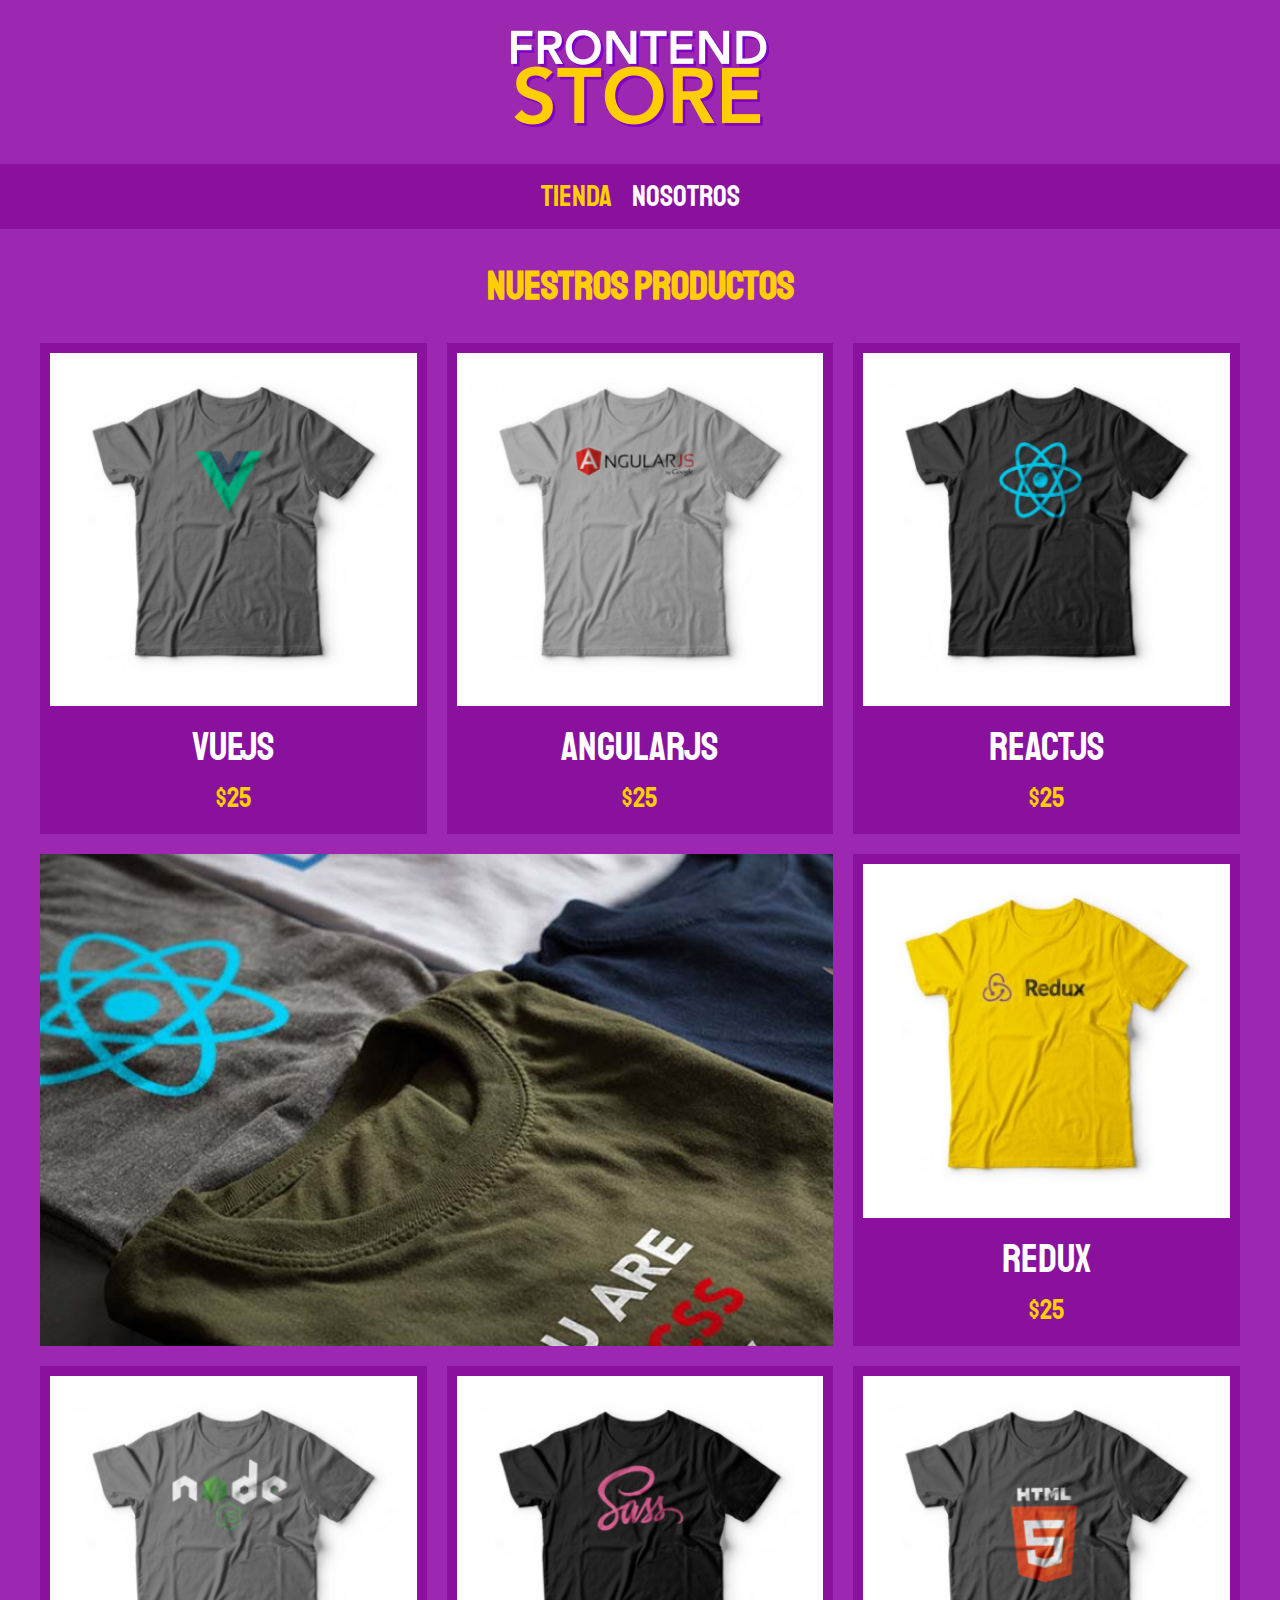
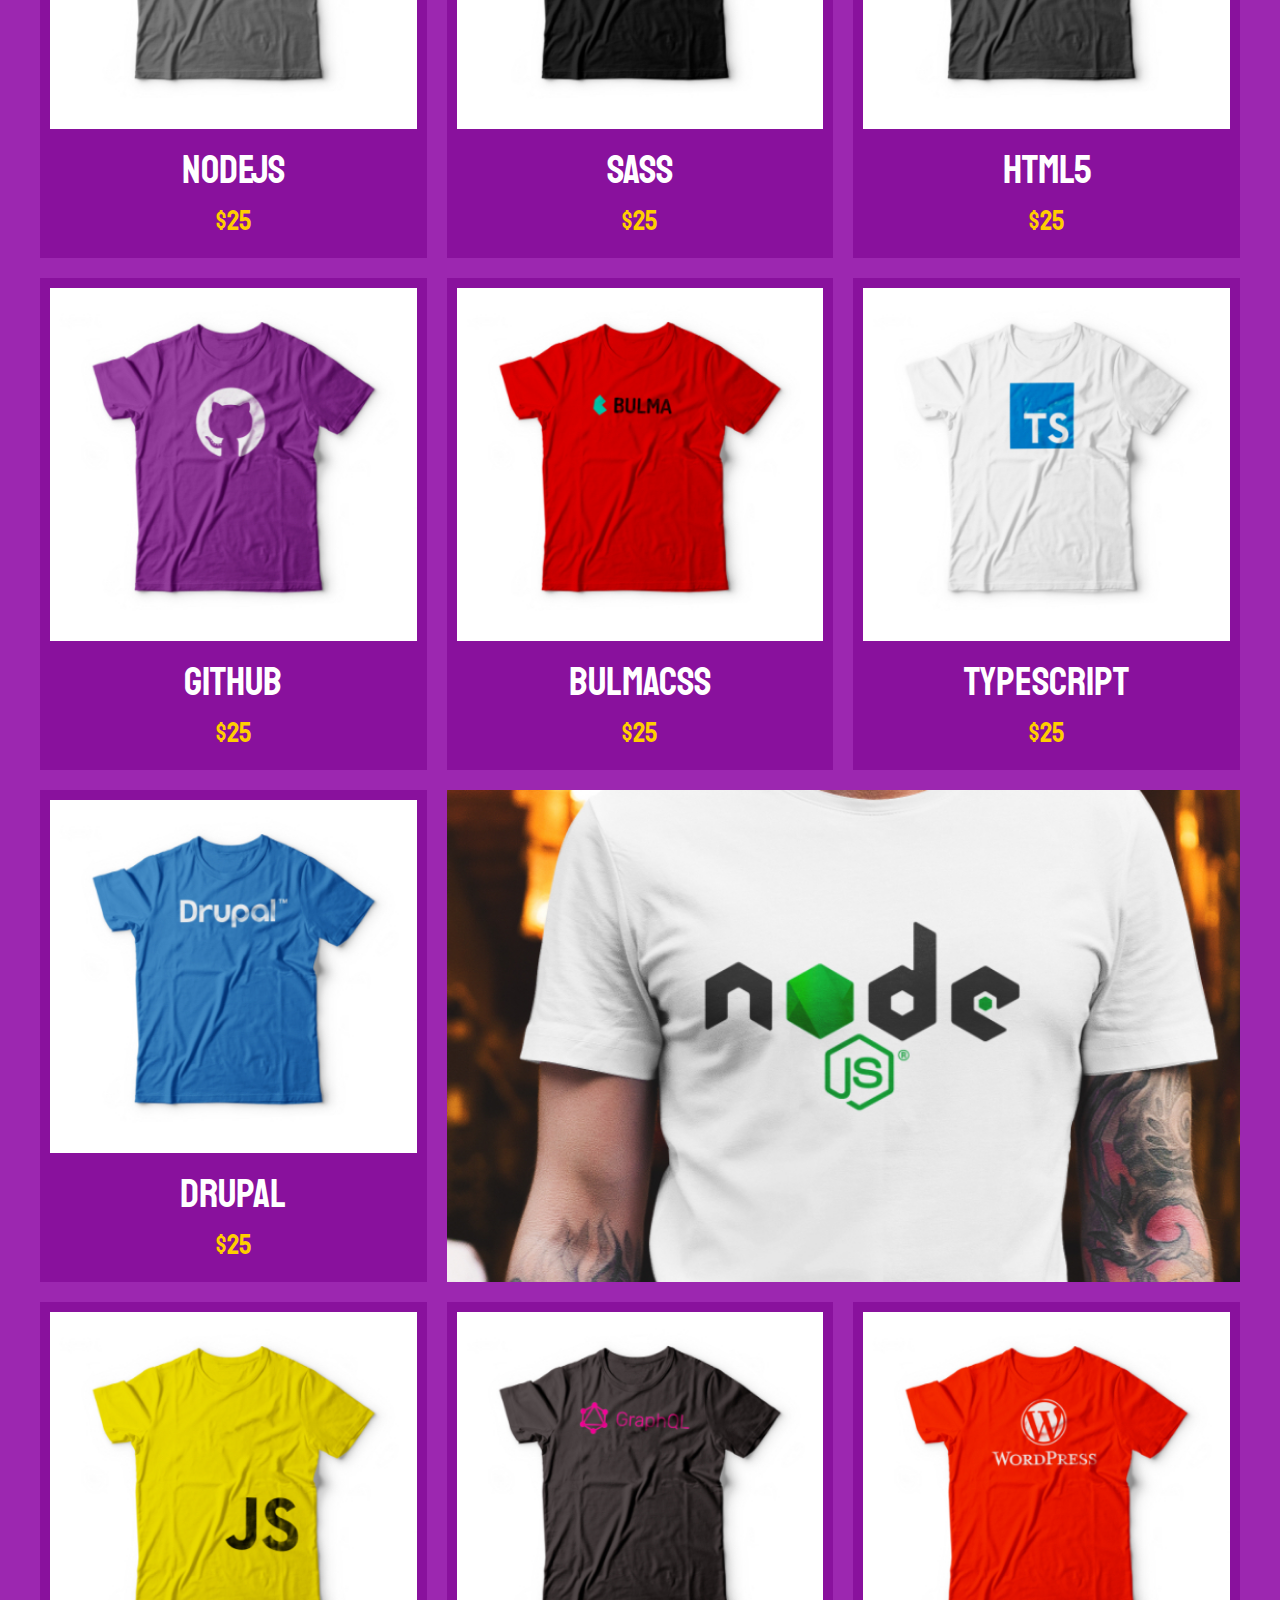
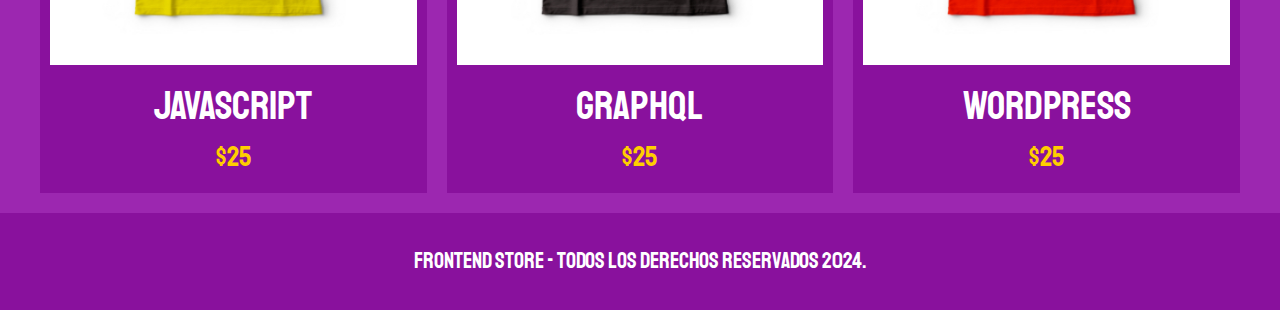
<file: index.html>
<!DOCTYPE html>
<html lang="en">
<head>
    <meta charset="UTF-8">
    <meta name="viewport" content="width=device-width, initial-scale=1.0">
    <title>FrontEnd Store</title>
    <link rel="stylesheet" href="./css/normalize.css">
    <link rel="preconnect" href="https://fonts.googleapis.com">
    <link rel="preconnect" href="https://fonts.gstatic.com" crossorigin>
    <link href="https://fonts.googleapis.com/css2?family=Staatliches&display=swap" rel="stylesheet">
    <link rel="stylesheet" href="./css/styles.css">
</head>
<body>
    <header class="header">
        <a href="./index.html">
            <img class="header__logo" src="./img/logo.png" alt="Logotipo">
        </a>
    </header>

    <nav class="navegacion">
        <a class="navegacion__enlace navegacion__enlace--activo" href="./index.html">Tienda</a>
        <a class="navegacion__enlace" href="./nosotros.html">Nosotros</a>
    </nav>

    <main class="contenedor">
        <h1>Nuestros Productos</h1>

        <div class="grid">
            <div class="producto">
                <a href="./producto.html">
                    <img class="producto__imagen" src="./img/1.jpg" alt="imagen camisa">
                    <div class="producto__informacion">
                        <p class="producto__nombre">VueJS</p>
                        <p class="producto__precio">$25</p>
                    </div>
                </a>
            </div> <!--.producto-->

            <div class="producto">
                <a href="./producto.html">
                    <img class="producto__imagen" src="./img/2.jpg" alt="imagen camisa">
                    <div class="producto__informacion">
                        <p class="producto__nombre">AngularJS</p>
                        <p class="producto__precio">$25</p>
                    </div>
                </a>
            </div> <!--.producto-->

            <div class="producto">
                <a href="./producto.html">
                    <img class="producto__imagen" src="./img/3.jpg" alt="imagen camisa">
                    <div class="producto__informacion">
                        <p class="producto__nombre">ReactJS</p>
                        <p class="producto__precio">$25</p>
                    </div>
                </a>
            </div> <!--.producto-->

            <div class="producto">
                <a href="./producto.html">
                    <img class="producto__imagen" src="./img/4.jpg" alt="imagen camisa">
                    <div class="producto__informacion">
                        <p class="producto__nombre">Redux</p>
                        <p class="producto__precio">$25</p>
                    </div>
                </a>
            </div> <!--.producto-->

            <div class="producto">
                <a href="./producto.html">
                    <img class="producto__imagen" src="./img/5.jpg" alt="imagen camisa">
                    <div class="producto__informacion">
                        <p class="producto__nombre">NodeJS</p>
                        <p class="producto__precio">$25</p>
                    </div>
                </a>
            </div> <!--.producto-->

            <div class="producto">
                <a href="./producto.html">
                    <img class="producto__imagen" src="./img/6.jpg" alt="imagen camisa">
                    <div class="producto__informacion">
                        <p class="producto__nombre">SASS</p>
                        <p class="producto__precio">$25</p>
                    </div>
                </a>
            </div> <!--.producto-->

            <div class="producto">
                <a href="./producto.html">
                    <img class="producto__imagen" src="./img/7.jpg" alt="imagen camisa">
                    <div class="producto__informacion">
                        <p class="producto__nombre">HTML5</p>
                        <p class="producto__precio">$25</p>
                    </div>
                </a>
            </div> <!--.producto-->

            <div class="producto">
                <a href="./producto.html">
                    <img class="producto__imagen" src="./img/8.jpg" alt="imagen camisa">
                    <div class="producto__informacion">
                        <p class="producto__nombre">Github</p>
                        <p class="producto__precio">$25</p>
                    </div>
                </a>
            </div> <!--.producto-->

            <div class="producto">
                <a href="./producto.html">
                    <img class="producto__imagen" src="./img/9.jpg" alt="imagen camisa">
                    <div class="producto__informacion">
                        <p class="producto__nombre">BulmaCSS</p>
                        <p class="producto__precio">$25</p>
                    </div>
                </a>
            </div> <!--.producto-->

            <div class="producto">
                <a href="./producto.html">
                    <img class="producto__imagen" src="./img/10.jpg" alt="imagen camisa">
                    <div class="producto__informacion">
                        <p class="producto__nombre">TypeScript</p>
                        <p class="producto__precio">$25</p>
                    </div>
                </a>
            </div> <!--.producto-->

            <div class="producto">
                <a href="./producto.html">
                    <img class="producto__imagen" src="./img/11.jpg" alt="imagen camisa">
                    <div class="producto__informacion">
                        <p class="producto__nombre">Drupal</p>
                        <p class="producto__precio">$25</p>
                    </div>
                </a>
            </div> <!--.producto-->

            <div class="producto">
                <a href="./producto.html">
                    <img class="producto__imagen" src="./img/12.jpg" alt="imagen camisa">
                    <div class="producto__informacion">
                        <p class="producto__nombre">JavaScript</p>
                        <p class="producto__precio">$25</p>
                    </div>
                </a>
            </div> <!--.producto-->


            <div class="producto">
                <a href="./producto.html">
                    <img class="producto__imagen" src="./img/13.jpg" alt="imagen camisa">
                    <div class="producto__informacion">
                        <p class="producto__nombre">GraphQL</p>
                        <p class="producto__precio">$25</p>
                    </div>
                </a>
            </div> <!--.producto-->

            <div class="producto">
                <a href="./producto.html">
                    <img class="producto__imagen" src="./img/14.jpg" alt="imagen camisa">
                    <div class="producto__informacion">
                        <p class="producto__nombre">WordPress</p>
                        <p class="producto__precio">$25</p>
                    </div>
                </a>
            </div> <!--.producto-->

            <div class="grafico grafico--camisas">

            </div>

            <div class="grafico grafico--node">
                
            </div>

        </div>
    </main>

    <footer class="footer">
        <p class="footer__texto">FrontEnd Store - Todos los derechos reservados 2024.</p>
    </footer>
</body>
</html>
</file>
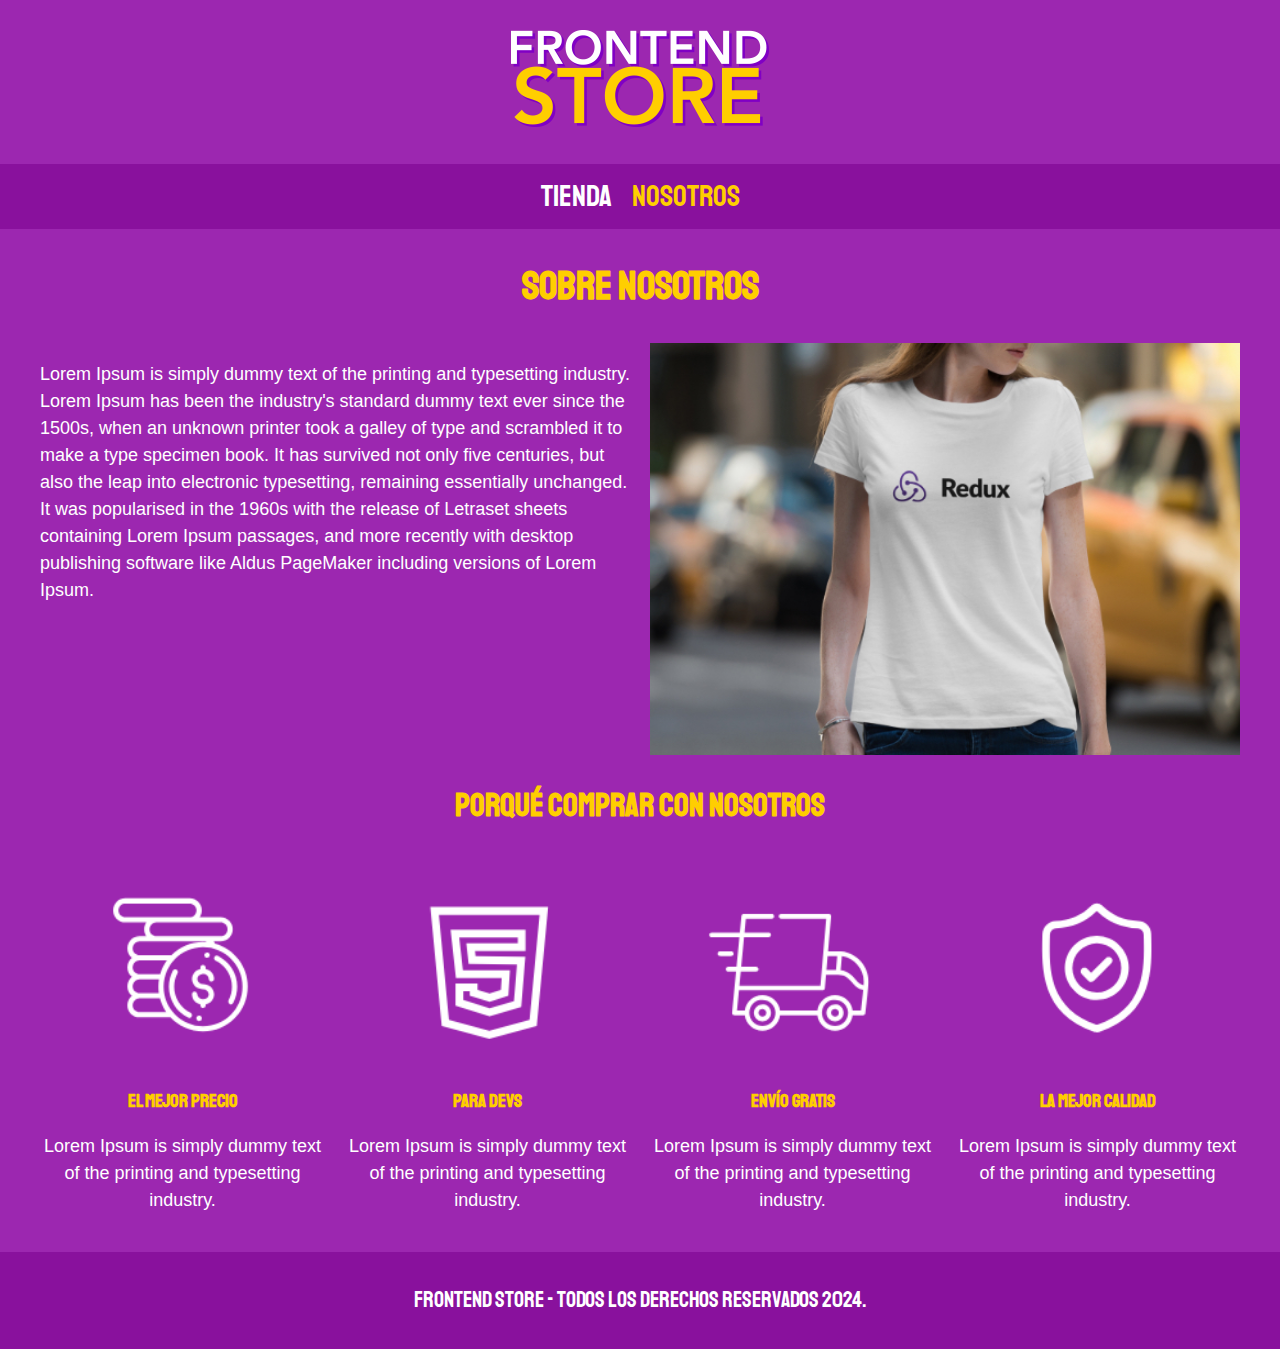
<file: nosotros.html>
<!DOCTYPE html>
<html lang="en">
  <head>
    <meta charset="UTF-8" />
    <meta name="viewport" content="width=device-width, initial-scale=1.0" />
    <title>FrontEnd Store</title>
    <link rel="stylesheet" href="./css/normalize.css" />
    <link rel="preconnect" href="https://fonts.googleapis.com" />
    <link rel="preconnect" href="https://fonts.gstatic.com" crossorigin />
    <link
      href="https://fonts.googleapis.com/css2?family=Staatliches&display=swap"
      rel="stylesheet"
    />
    <link rel="stylesheet" href="./css/styles.css" />
  </head>
  <body>
    <header class="header">
      <a href="./index.html">
        <img class="header__logo" src="./img/logo.png" alt="Logotipo" />
      </a>
    </header>

    <nav class="navegacion">
      <a class="navegacion__enlace" href="./index.html">Tienda</a>
      <a
        class="navegacion__enlace navegacion__enlace--activo"
        href="./nosotros.html"
        >Nosotros</a
      >
    </nav>

    <main class="contenedor">
      <h1>Sobre Nosotros</h1>

      <div class="nosotros">
        <p class="nosotros__texto">
          Lorem Ipsum is simply dummy text of the printing and typesetting
          industry. Lorem Ipsum has been the industry's standard dummy text ever
          since the 1500s, when an unknown printer took a galley of type and
          scrambled it to make a type specimen book. It has survived not only
          five centuries, but also the leap into electronic typesetting,
          remaining essentially unchanged. It was popularised in the 1960s with
          the release of Letraset sheets containing Lorem Ipsum passages, and
          more recently with desktop publishing software like Aldus PageMaker
          including versions of Lorem Ipsum.
        </p>

        <img class="nosotros__imagen" src="./img/nosotros.jpg" alt="Logotipo" />
      </div>
    </main>

    <section class="contenedor comprar">
      <h2 class="comprar__titulo">Porqué comprar con nosotros</h2>

      <div class="bloques">
        <div class="bloque">
          <img class="bloque__imagen" src="./img/icono_1.png" alt="icono1">
          <h3 class="bloque__titulo">El mejor precio</h3>
          <p>Lorem Ipsum is simply dummy text of the printing and typesetting
            industry.</p>
        </div> <!--.bloque-->

        <div class="bloque">
          <img class="bloque__imagen" src="./img/icono_2.png" alt="icono1">
          <h3 class="bloque__titulo">Para Devs</h3>
          <p>Lorem Ipsum is simply dummy text of the printing and typesetting
            industry.</p>
        </div> <!--.bloque-->

        <div class="bloque">
          <img class="bloque__imagen" src="./img/icono_3.png" alt="icono1">
          <h3 class="bloque__titulo">Envío Gratis</h3>
          <p>Lorem Ipsum is simply dummy text of the printing and typesetting
            industry.</p>
        </div> <!--.bloque-->

        <div class="bloque">
          <img class="bloque__imagen" src="./img/icono_4.png" alt="icono1">
          <h3 class="bloque__titulo">La mejor calidad</h3>
          <p>Lorem Ipsum is simply dummy text of the printing and typesetting
            industry.</p>
        </div> <!--.bloque-->
      </div> <!--.bloques-->
    </section>

    <footer class="footer">
      <p class="footer__texto">
        FrontEnd Store - Todos los derechos reservados 2024.
      </p>
    </footer>
  </body>
</html>
</file>
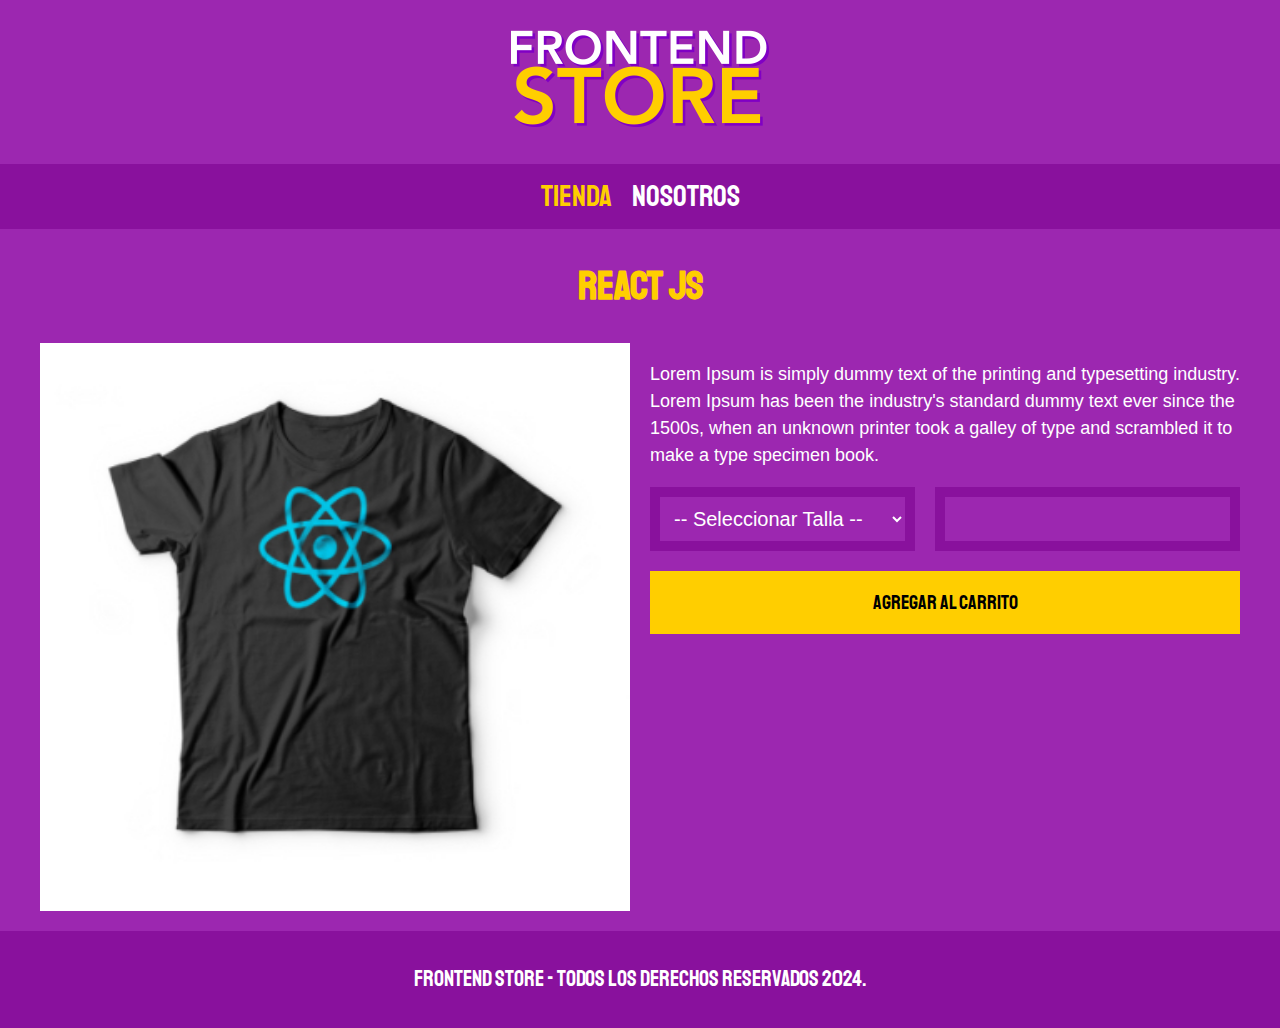
<file: producto.html>
<!DOCTYPE html>
<html lang="en">
  <head>
    <meta charset="UTF-8" />
    <meta name="viewport" content="width=device-width, initial-scale=1.0" />
    <title>FrontEnd Store</title>
    <link rel="stylesheet" href="./css/normalize.css" />
    <link rel="preconnect" href="https://fonts.googleapis.com" />
    <link rel="preconnect" href="https://fonts.gstatic.com" crossorigin />
    <link
      href="https://fonts.googleapis.com/css2?family=Staatliches&display=swap"
      rel="stylesheet"
    />
    <link rel="stylesheet" href="./css/styles.css" />
  </head>
  <body>
    <header class="header">
      <a href="./index.html">
        <img class="header__logo" src="./img/logo.png" alt="Logotipo" />
      </a>
    </header>

    <nav class="navegacion">
      <a
        class="navegacion__enlace navegacion__enlace--activo"
        href="./index.html"
        >Tienda</a
      >
      <a class="navegacion__enlace" href="./nosotros.html">Nosotros</a>
    </nav>

    <main class="contenedor">
      <h1>React JS</h1>

      <div class="camisa">
        <img
          src="./img/3.jpg"
          alt="imagen de producto"
          class="camisa__imagen"
        />

        <div class="camisa__contenido">
          <p>
            Lorem Ipsum is simply dummy text of the printing and typesetting
            industry. Lorem Ipsum has been the industry's standard dummy text
            ever since the 1500s, when an unknown printer took a galley of type
            and scrambled it to make a type specimen book.
          </p>

          <form class="formulario">
            <select class="formulario__campo">
                <option disabled selected>-- Seleccionar Talla --</option>
                <option>Chica</option>
                <option>Mediana</option>
                <option>Grande</option>
            </select>

            <input class="formulario__campo" type="number" min="1">
            <input class="formulario__submit" type="submit" value="Agregar al carrito">
          </form>
        </div>
      </div>
    </main>

    <footer class="footer">
      <p class="footer__texto">
        FrontEnd Store - Todos los derechos reservados 2024.
      </p>
    </footer>
  </body>
</html>
</file>
<file: css/styles.css>
:root {
    --primario: #9C27B0;
    --primarioOscuro: #89119d;
    --secundario: #FFCE00;
    --secundarioObscuro: rgb(233, 187, 2);
    --blanco: #FFF;
    --negro: #000;

    --fuentePrincipal:  'Staatliches', sans-serif;
}

html {
    box-sizing: border-box; 
    font-size: 62.5%;  
}
  
*, *:before, *:after {
      box-sizing: inherit;
}

/* Globales */

body {
    background-color: var(--primario);
    font-size: 1.6rem;
    line-height: 1.5;
}

p {
    font-size: 1.8rem;
    font-family: Arial, Helvetica, sans-serif;
    color: var(--blanco);
}

a {
    text-decoration: none;
}

img {
    width: 100%;
}

.contenedor {
    max-width: 120rem;
    margin: 0 auto;
}

h1, h2, h3 {
    text-align: center;
    color: var(--secundario);
    font-family: var(--fuentePrincipal);
}

h1 {
    font-size: 4rem;
}

h2 {
    font-size: 3.2rem;
}

h3 {
    font-size: 2.4;
}

/* Header */ 

.header {
    display: flex;
    justify-content: center;
}

.header__logo {
    margin: 3rem 0;
}

/* Footer */

.footer {
    background-color: var(--primarioOscuro);
    padding: 1rem;
    margin-top: 2rem;
}

.footer__texto {
    font-family: var(--fuentePrincipal);
    text-align: center;
    font-size: 2.2rem;
}

/* Navegacion */
.navegacion {
    background-color: var(--primarioOscuro);
    padding: 1rem 0;
    display: flex;
    justify-content: center;
    /*gap: 2rem; Separa los elementos de flexbox (forma nueva)*/
}

.navegacion__enlace {
    font-family: var(--fuentePrincipal);
    color: var(--blanco);
    font-size: 3rem;
    margin-right: 2rem;
}

.navegacion__enlace:last-of-type {
    margin-right: 0;
}
.navegacion__enlace:hover,
.navegacion__enlace--activo {
    color: var(--secundario);
}

/* Grid */
.grid {
   display: grid;
    grid-template-columns: repeat(2, 1fr);
    gap: 2rem;
}

@media (min-width: 768px) {
    .grid {
        grid-template-columns: repeat(3, 1fr);
     }
}

/* Productos */

.producto {
    background-color: var(--primarioOscuro);
    padding: 1rem;
}

.producto__informacion {

}

.producto__nombre {
    font-size: 4rem;
}

.producto__precio {
    font-size: 2.8rem;
    color: var(--secundario);
}

.producto__nombre,
.producto__precio {
    font-family: var(--fuentePrincipal);
    margin: 1rem 0;
    text-align: center;
    line-height: 1.2;
}

/* Graficos */

.grafico {
    min-height: 30rem;
    background-repeat: no-repeat;
    background-size: cover;
    grid-column: 1 / 3;
}

.grafico--camisas {
    grid-row: 2 / 3;
    background-image: url('../img/grafico1.jpg');
}

.grafico--node {
    background-image: url('../img/grafico2.jpg');
    grid-row: 8 / 9;
}

@media (min-width: 768px) {
    .grafico--node {
        grid-row: 5 / 6;
        grid-column: 2 / 4;
    }
}

/* Nosotros page */
.nosotros {
    display: grid;
    grid-template-rows: repeat(2, auto);
    gap: 2rem;
}

.nosotros__imagen {
    grid-row: 1 / 2;
}

@media (min-width: 768px) {
    .nosotros {
        grid-template-columns: repeat(2, 1fr);
        grid-template-rows: repeat(1, 1fr);
    }

    .nosotros__imagen {
        grid-column: 2 / 3;
    }
}

/* Bloques */
.bloques {
    display: grid;
    grid-template-columns: repeat(2, 1fr);
    gap: 2rem;
}

@media (min-width: 768px) {
    .bloques {
        grid-template-columns: repeat(4, 1fr);
    }
}

.bloque {
    text-align: center;
}

.bloque__titulo {
    margin: 0;
}

/* Pagina del Producto */
@media (min-width: 768px) {
    .camisa {
        display: grid;
        grid-template-columns: repeat(2, 1fr);
        column-gap: 2rem;
    }
}

.formulario {
    display: grid;
    grid-template-columns: repeat(2, 1fr);
    gap: 2rem;
}

.formulario__campo {
    border: 1rem solid var(--primarioOscuro);
    background-color: var(--primario);
    color: var(--blanco);
    font-size: 2rem;
    font-family: Arial, Helvetica, sans-serif;
    padding: 1rem;
}

.formulario__submit {
    background-color: var(--secundario);
    border: none;
    font-size: 2rem;
    font-family: var(--fuentePrincipal);
    padding: 2rem;
    transition: brackground-color .3s ease;
    grid-column: 1 / 3;
}

.formulario__submit:hover {
    cursor: pointer;
    background-color: var(--secundarioObscuro);
}
</file>
